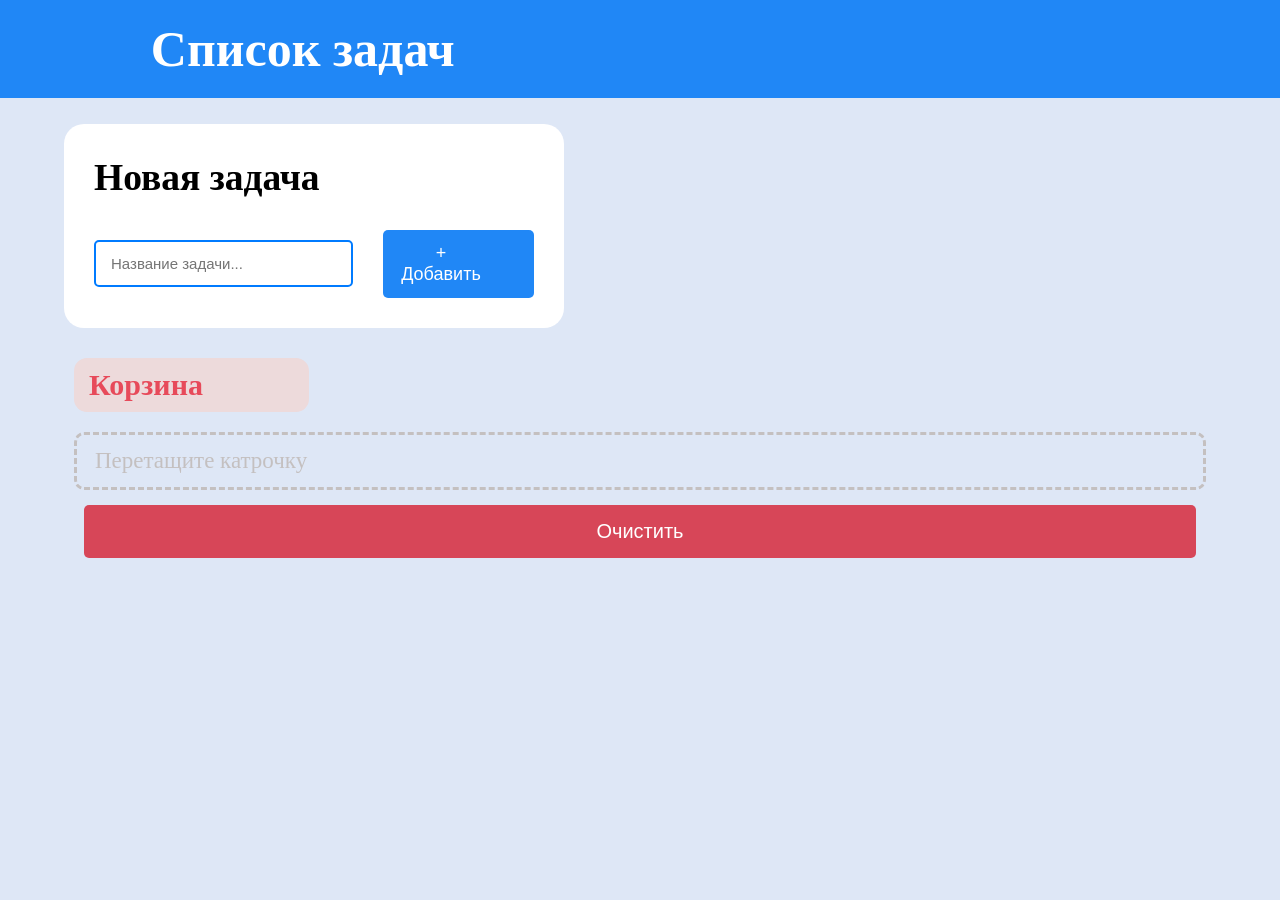
<file: index.html>
<!DOCTYPE html>
<html lang="ru">

<head>
   <meta charset="UTF-8">
   <meta name="viewport" content="width=device-width, initial-scale=1.0">
   <title>Яманаев Илья Дмитриевич</title>
   <link rel="stylesheet" href="css/style.css">
</head>

<body class="board-app">
   <script src="src/main.js" type="module"></script>
</body>

</html>
</file>
<file: css/style.css>
body {
   background-color: #dee7f6;
   font-family: 'Franklin Gothic Medium';
   margin: 0;
}

.board-app {
   display: flex;
   flex-direction: column;
   margin: 2% 5%;
}

.header {
   background-color: #2087f6;
   color: white;
   padding: 10px 10px 10px 11%;
}

.header-title {
   font-size: 50px;
   font-family: 'Franklin Gothic Medium';
   margin: 10px;
}


.new-task-container {
   background-color: white;
   padding: 1px 30px 30px 30px;
   border-radius: 20px;
   font-size: 25px;
   width: 27%;
   min-width: 440px;
}

.add-task_form {
   display: flex;
   gap: 30px;
   align-items: center;
}


.task-input {
   flex: 1;
   padding: 13px 50px 13px 15px;
   border: 2px solid #007bff;
   border-radius: 5px;
   font-size: 15px;

}

.add-button {
   padding: 13px 50px 13px 15px;
   background-color: #2087f6;
   border: none;
   border-radius: 5px;
   color: white;
   font-size: large;
   text-align: center
}

.add-button:hover {
   background-color: #005bbc;
}

.task-board {
   display: flex;
   gap: 1px;
   padding: 20px 0px;
   width: 100%
}

.task-column {
   flex: 1;
   padding: 0px;
   display: flex;
   flex-direction: column;

}

.tasks-list {
   list-style: none;
   padding: 0;
   margin: 0;
}

.title {
   font-size: 30px;
   font-weight: bold;
   padding: 10px 20px 10px 15px;
   border-radius: 13px;
   margin: 10px;
   max-width: 200px;
   min-width: 160px;
   /* word-break: break-word; */
   word-break: break-word;

}

.task {
   padding: 15px 20px;
   background-color: white;
   border-radius: 10px;
   border: 1px solid #ccc;
   margin: 10px;
   font-size: 23px;
   width: auto;
   transition: transform 0.2s;
}

.task:hover {
   transform: translateX(5px);
}

.no-task-component {
   padding: 13px 18px;
   border-radius: 10px;
   border: 3px dashed #c4c0c0;
   margin: 10px;
   font-size: 23px;
   color: #c4c0c0;
}

.backlog .title {
   background-color: #cdcbc6;
   color: #535151;
}

.backlog .task {
   border-left: 5px solid #696762;
}

.in-progress .title {
   background-color: #bbd0e6;
   color: #0c7aef;
}

.in-progress .task {
   border-left: 5px solid #007bff;
}

.done .title {
   background-color: #bce5c5;
   color: #1dbe42;
}

.done .task {
   border-left: 5px solid #28a745;
}

.basket .title {
   background-color: #eddadb;
   color: #e74a5a;
}

.basket .task {
   border-left: 5px solid #d61e30cb;
}

.clear-button {
   margin: 5px 20px;
   padding: 15px 5px;
   background-color: #d61e30cb;
   color: white;
   border: none;
   border-radius: 5px;
   font-size: 20px;
}

.clear-button:hover {
   background-color: #9f1a1ad6;
}
.board-no-task {
   font-size: 100px;
   text-align: center;
   color: #b4cee8;
}
</file>
